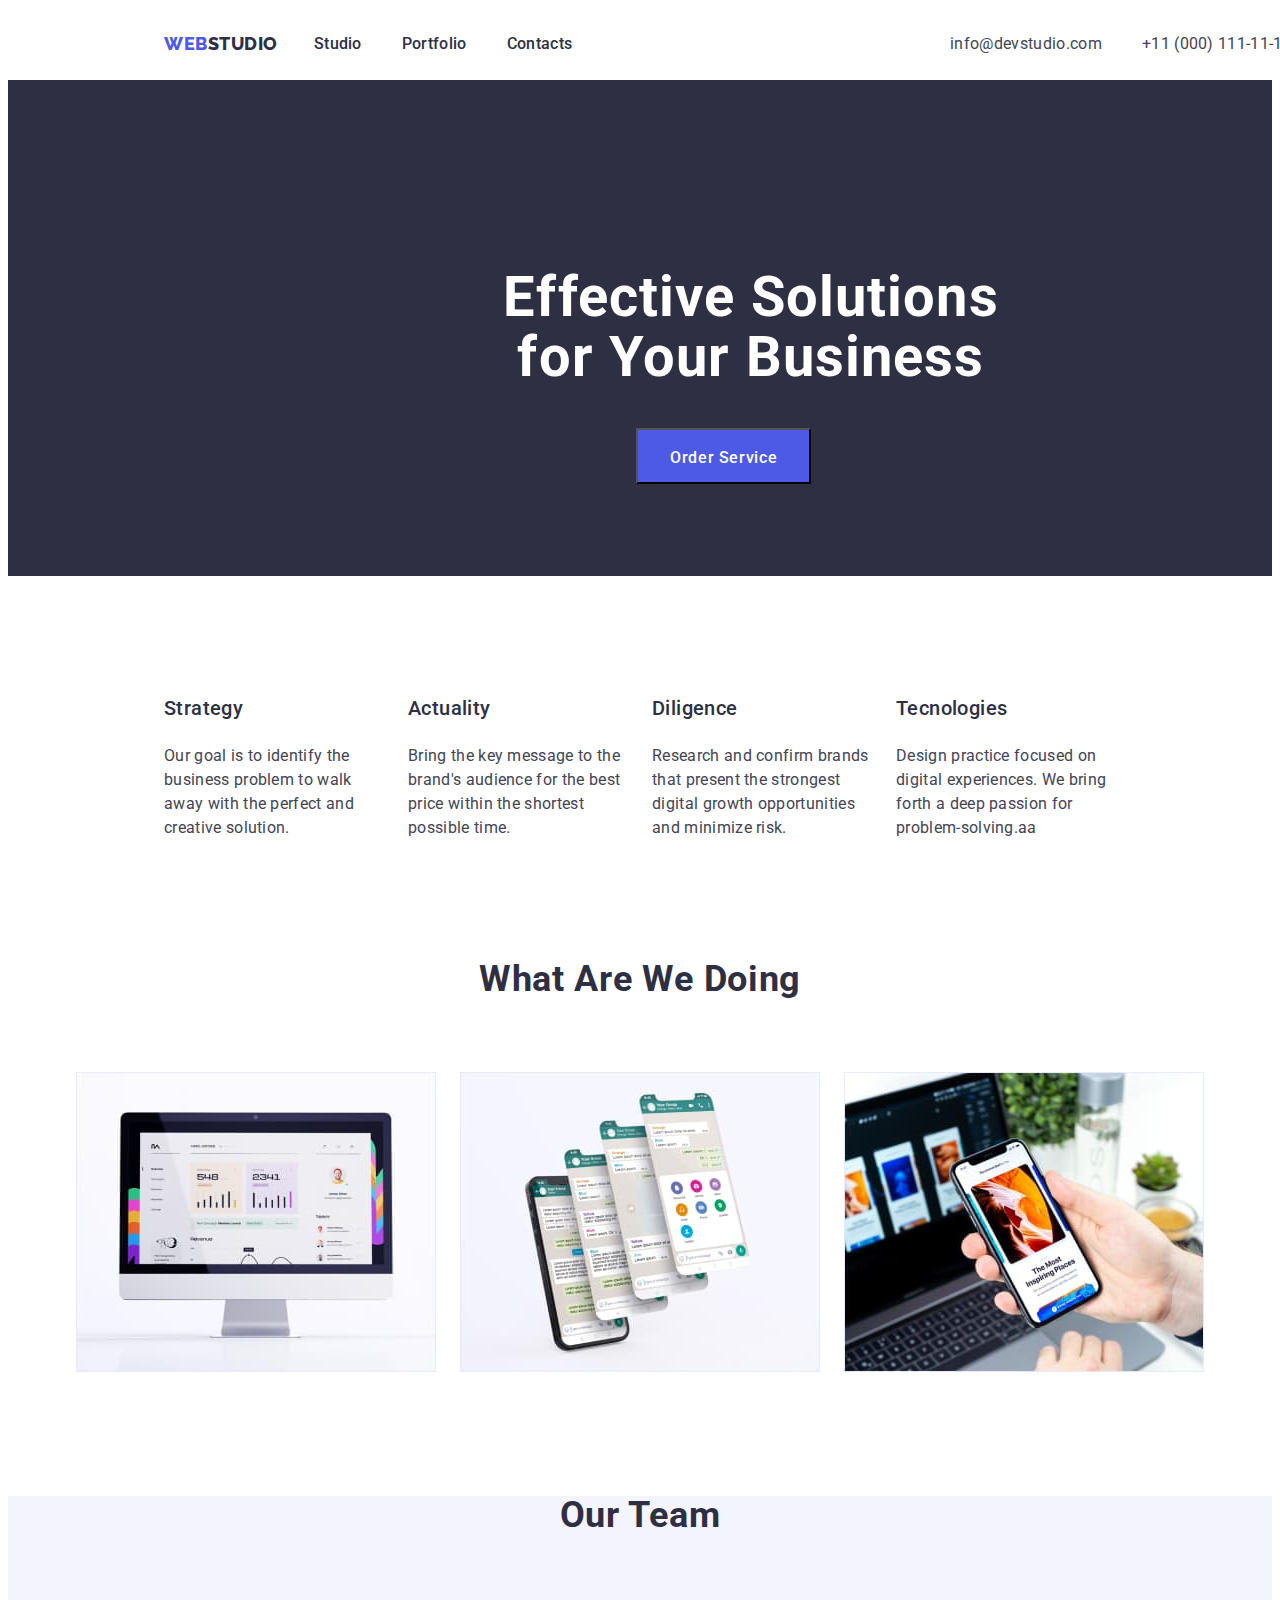
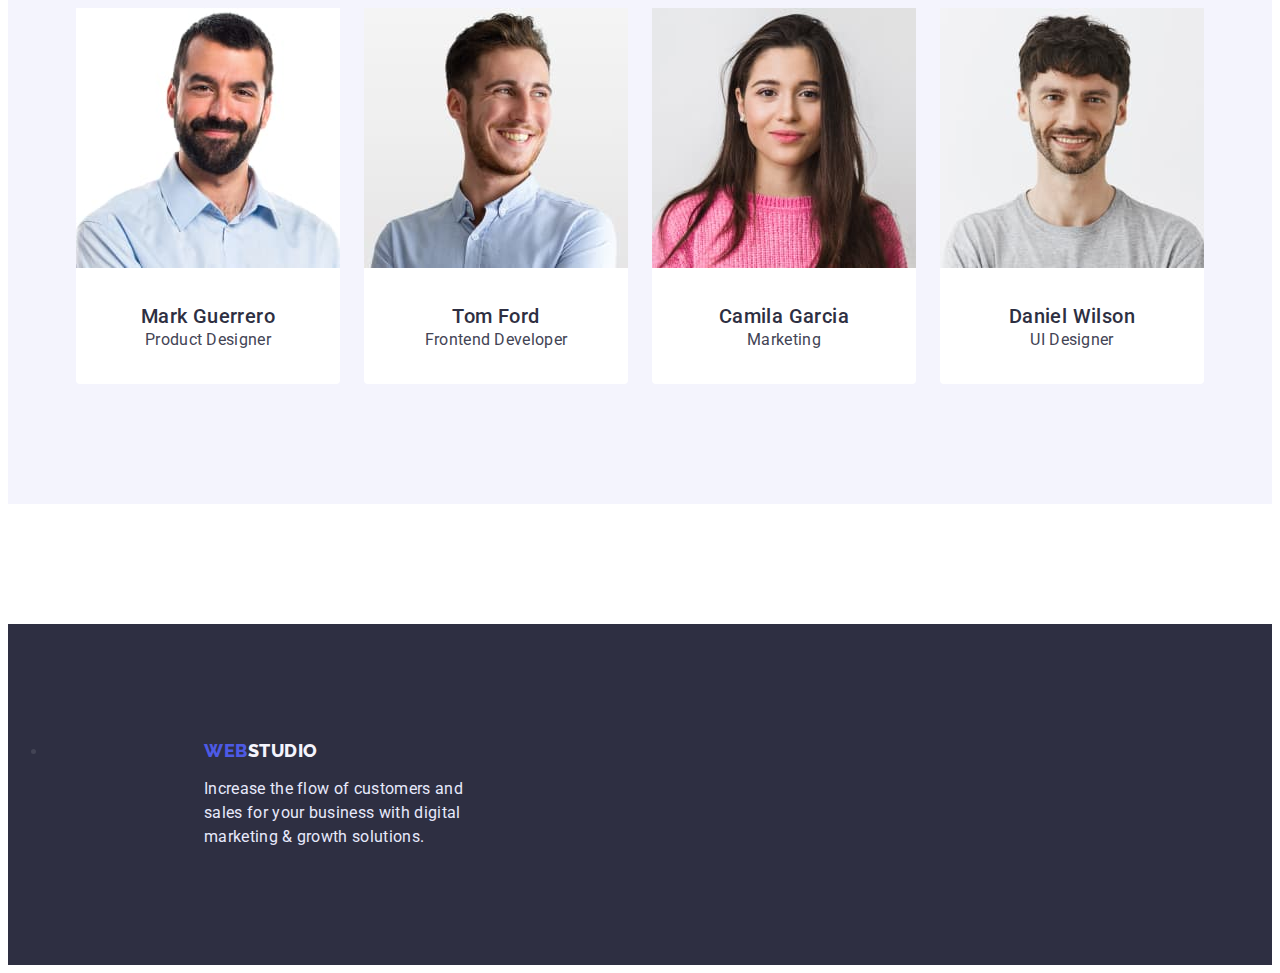
<file: index.html>
<!DOCTYPE html>
<html lang="en">
  <head>
    <meta charset="UTF-8" />
    <meta http-equiv="X-UA-Compatible" content="IE=edge" />
    <meta name="viewport" content="width=device-width, initial-scale=1.0" />
    <title>Webstudio</title>
    <link rel="preconnect" href="https://fonts.googleapis.com" />
    <link rel="preconnect" href="https://fonts.gstatic.com" crossorigin />
    <link
      href="https://fonts.googleapis.com/css2?family=Raleway:wght@800&family=Roboto:wght@400;500;700;900&display=swap"
      rel="stylesheet"
    />
    <link
      rel="stylesheet"
      href="https://cdnjs.cloudflare.com/ajax/libs/modern-normalize/1.1.0/modern-normalize.min.css"
      integrity="sha512-wpPYUAdjBVSE4KJnH1VR1HeZfpl1ub8YT/NKx4PuQ5NmX2tKuGu6U/JRp5y+Y8XG2tV+wKQpNHVUX03MfMFn9Q=="
      crossorigin="anonymous"
      referrerpolicy="no-referrer"
    />
    <link rel="stylesheet" href="./css/styles.css" />
  </head>
  <body>
    <header class="header-page">
      <nav class="header-nav">
        <a href="./index.html" class="first-logo link">
          Web<span class="two-logo">Studio</span></a
        >
        <ul class="menu-item list">
          <li class="menu-item-list">
            <a href="./index.html" class="menu-item-link link">Studio</a>
          </li>
          <li class="menu-item-list">
            <a href="./portfolio.html" class="menu-item-link link">Portfolio</a>
          </li>
          <li class="menu-item-list">
            <a href="" class="menu-item-link link">Contacts</a>
          </li>
        </ul>
      </nav>
      <address class="adress-page">
        <ul class="address-list list">
          <li class="adress-item">
            <a href="mailto:info@devstudio.com" class="adr-link link"
              >info@devstudio.com</a
            >
          </li>
          <li class="adress-item">
            <a href="tel:+110001111111" class="adr-link link"
              >+11 (000) 111-11-11</a
            >
          </li>
        </ul>
      </address>
    </header>
    <main>
      <section class="hero-page">
        <h1 class="hero-item">Effective Solutions for Your Business</h1>
        <button type="button" class="hero-button btn">Order Service</button>
      </section>
      <section class="organizer-plan section">
        <div class="container">
          <h2 class="text-invisible">Company Items</h2>
          <ul class="organizer-plan-items list">
            <li class="organizer-plan-list">
              <h3 class="organizer-title">Strategy</h3>
              <p class="par-text">
                Our goal is to identify the business problem to walk away with
                the perfect and creative solution.
              </p>
            </li>
            <li class="organizer-plan-list">
              <h3 class="organizer-title">Actuality</h3>
              <p class="par-text">
                Bring the key message to the brand's audience for the best price
                within the shortest possible time.
              </p>
            </li>
            <li class="organizer-plan-list">
              <h3 class="organizer-title">Diligence</h3>
              <p class="par-text">
                Research and confirm brands that present the strongest digital
                growth opportunities and minimize risk.
              </p>
            </li>
            <li class="organizer-plan-list">
              <h3 class="organizer-title">Tecnologies</h3>
              <p class="par-text">
                Design practice focused on digital experiences. We bring forth a
                deep passion for problem-solving.аа
              </p>
            </li>
          </ul>
        </div>
      </section>

      <section class="mockup section">
        <div class="container">
          <h2 class="mockup-title">What are we doing</h2>
        <ul class="mockups list">
          <li class="mockup-li">
            <img
              src="./images/work1.jpg"
              alt="our work"
              width="360"
              height="300"
            />
          </li>
          <li class="mockup-li">
            <img
              src="./images/work2.jpg"
              alt="our work"
              width="360"
              height="300"
            />
          </li>
          <li class="mockup-li">
            <img
              src="./images/work3.jpg"
              alt="our work"
              width="360"
              height="300"
            />
          </li>
        </ul>
        </div>
      </section>
      <section class="team-work section">
        <div class="containet">
          <h2 class="team-title">Our Team</h2>
        <ul class="team-works list">
          <li class="team-work-list">
            <img
              src="./images/teamcard1.jpg"
              alt="Team Card Mark Guerrero "
              width="264"
              height="260"
            />
            <h3 class="team-work-item">Mark Guerrero</h3>
            <p class="par-text">Product Designer</p>
          </li>
          <li class="team-work-list">
            <img
              src="./images/teamcard2.jpg"
              alt="Team Card Tom Ford "
              width="264"
              height="260"
            />

            <h3 class="team-work-item">Tom Ford</h3>
            <p class="par-text">Frontend Developer</p>
          </li>
          <li class="team-work-list">
            <img
              src="./images/teamcard3.jpg"
              alt="Team Card Camila Garcia "
              width="264"
              height="260"
            />

            <h3 class="team-work-item">Camila Garcia</h3>
            <p class="par-text">Marketing</p>
          </li>
          <li class="team-work-list">
            <img
              src="./images/teamcard4.jpg"
              alt="Team Card Daniel Wilson "
              width="264"
              height="260"
            />
            <h3 class="team-work-item">Daniel Wilson</h3>
            <p class="par-text">UI Designer</p>
          </li>
        </ul>
        </div>
      </section>
    </main>
    <footer class="footer-page">
     <div class="container">
      <ul>
        <li><a href="./index.html" class="first-logo link">
          Web<span class="two-logo whitecolor">Studio</span></a
        >
        <p class="par-text footer-text">
          Increase the flow of customers and sales for your business with digital
          marketing & growth solutions.</li>
      </ul>
      
      </p>
     </div>
    </footer>
  </body>
</html>
</file>
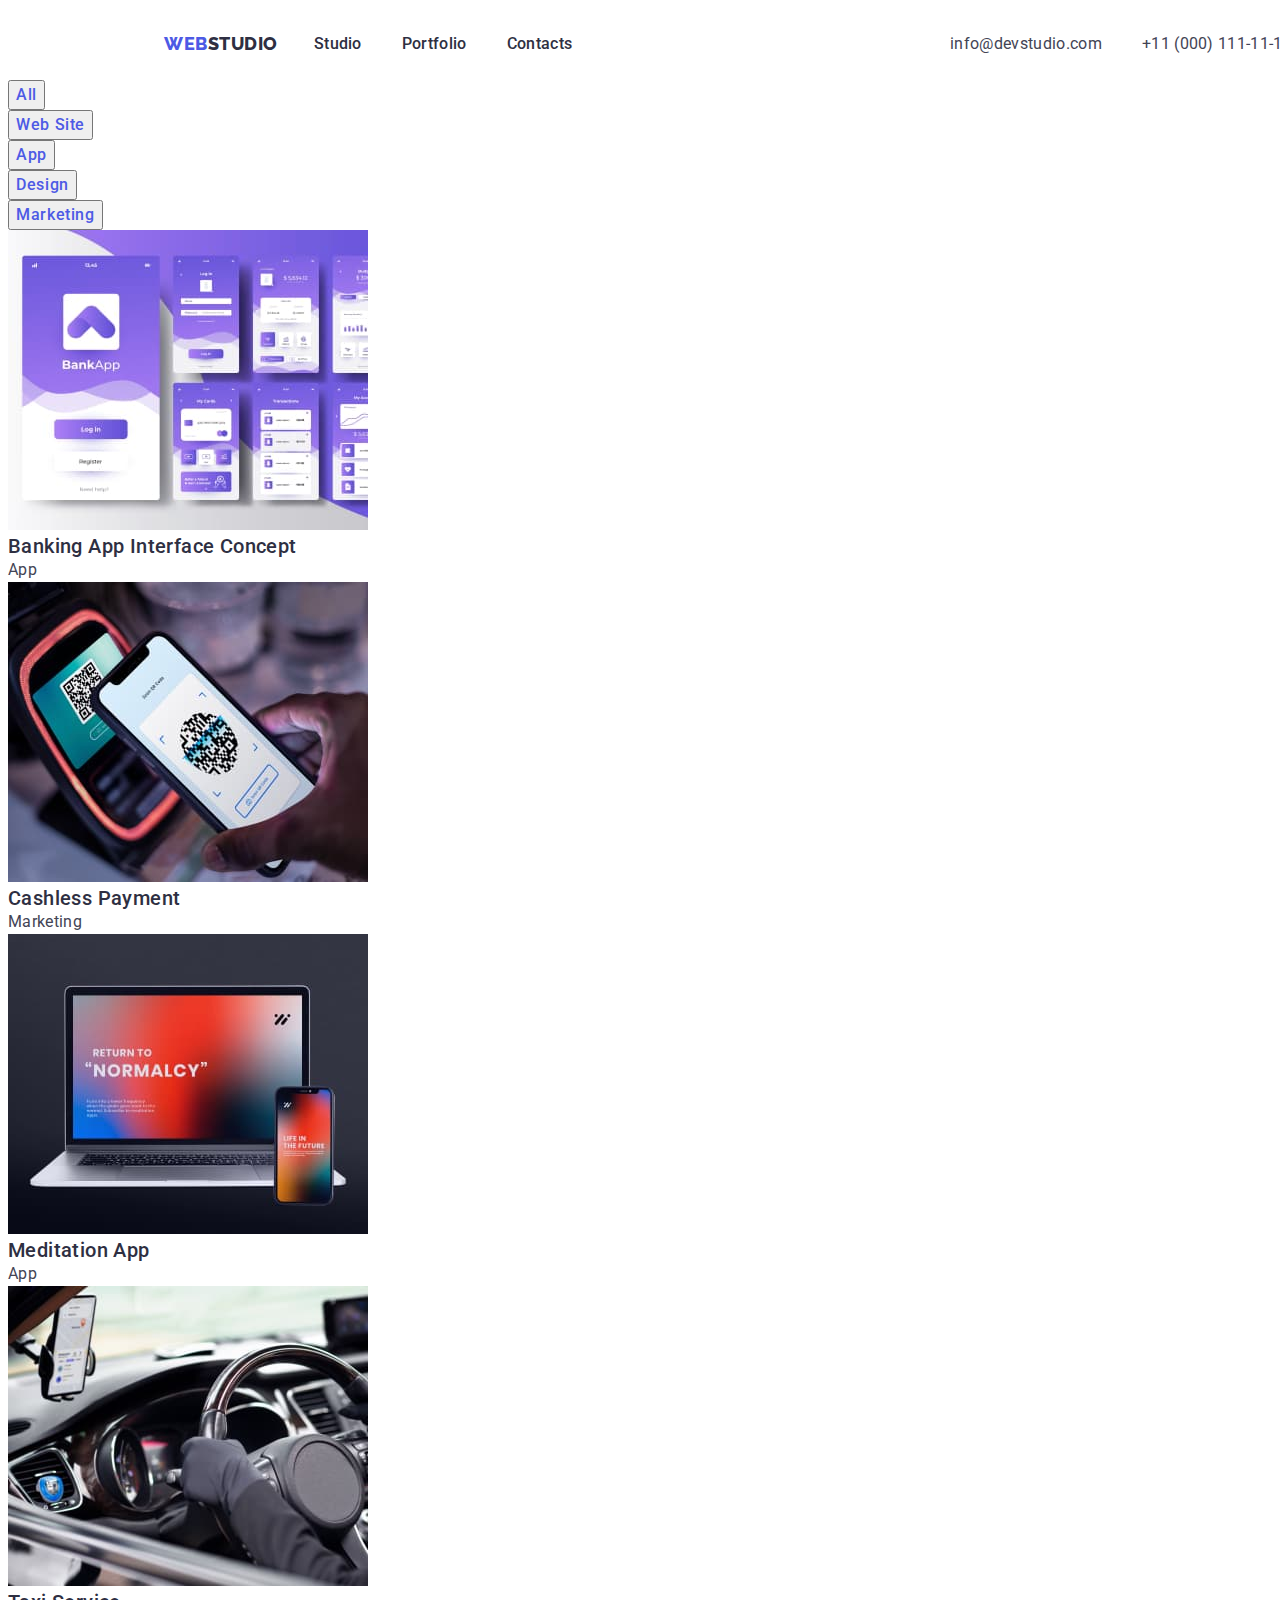
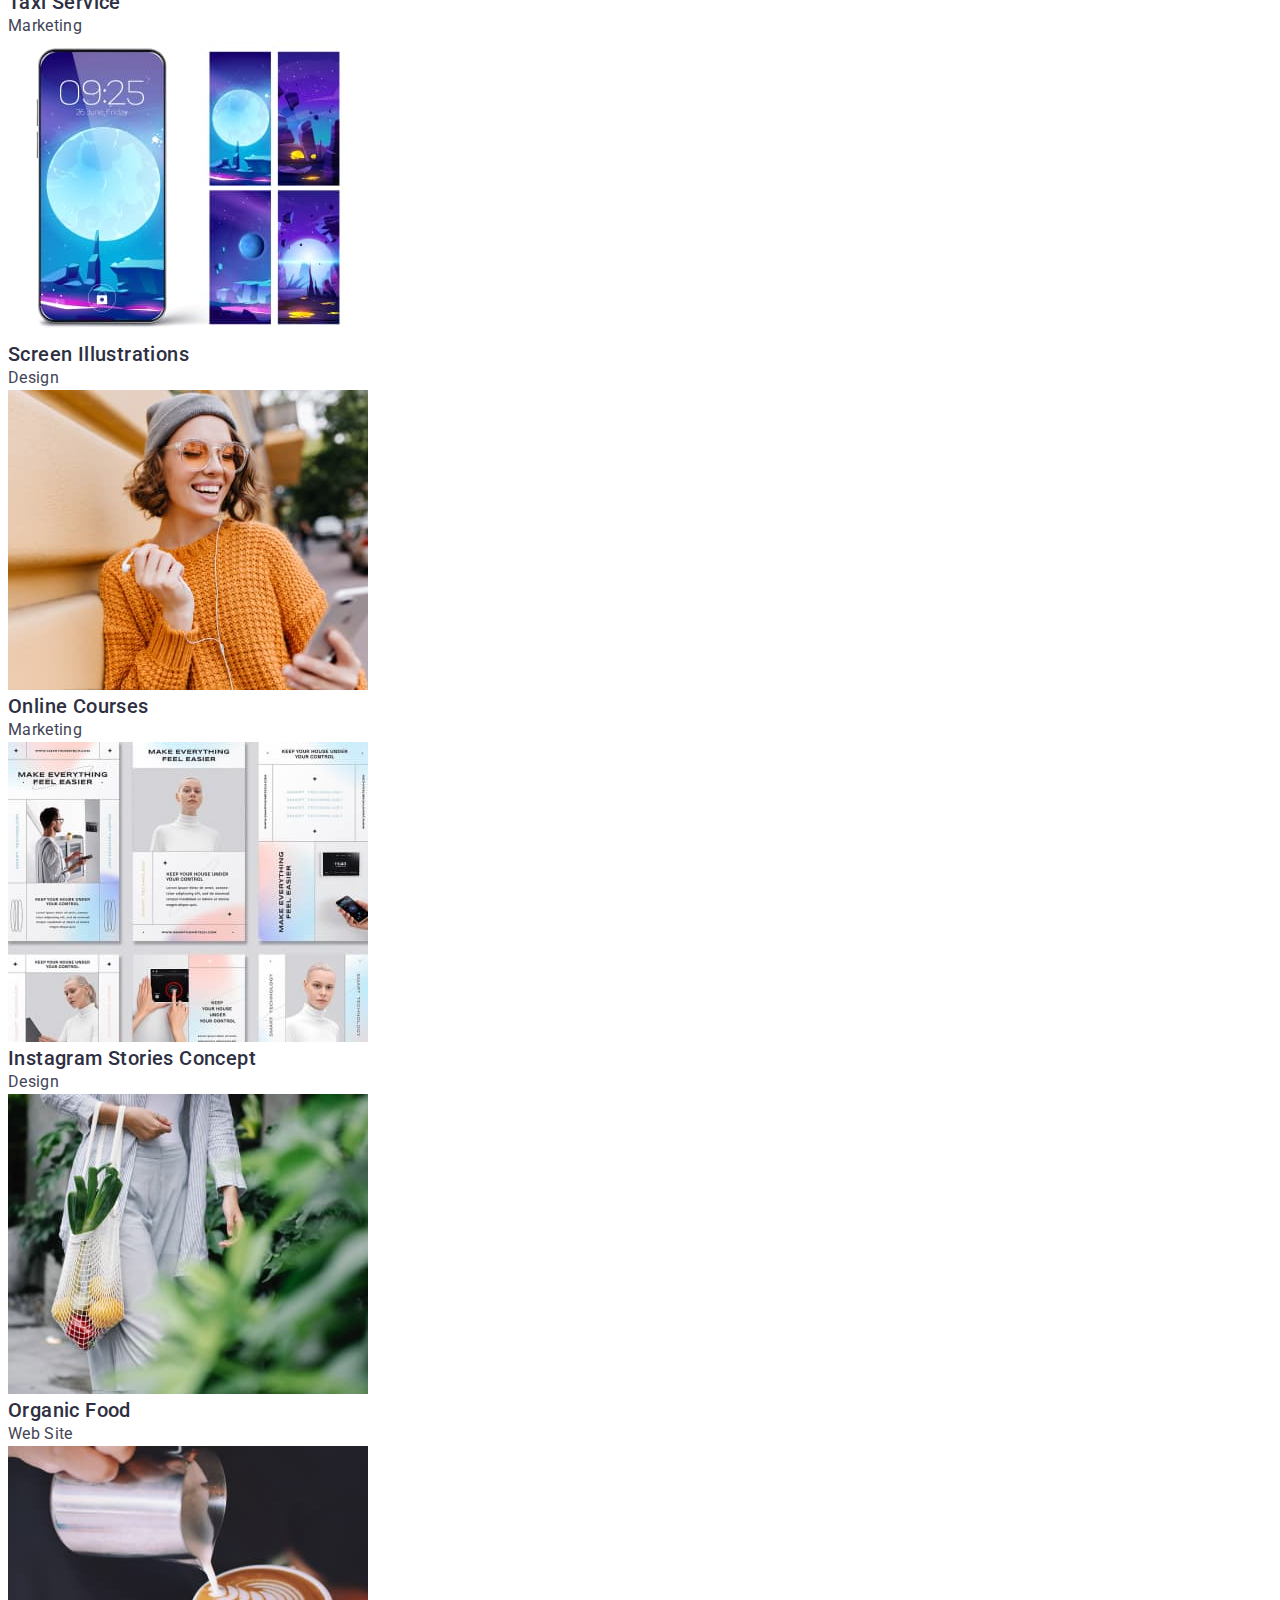
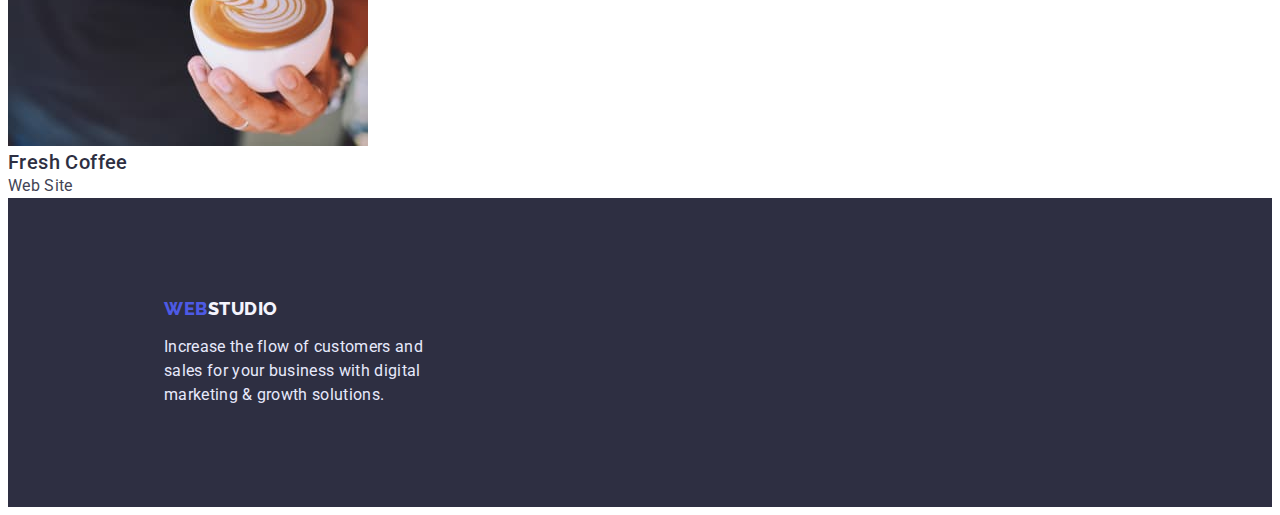
<file: portfolio.html>
<!DOCTYPE html>
<html lang="en">
  <head>
    <meta charset="UTF-8" />
    <meta http-equiv="X-UA-Compatible" content="IE=edge" />
    <meta name="viewport" content="width=device-width, initial-scale=1.0" />
    <title>Webstudio</title>
    <link rel="preconnect" href="https://fonts.googleapis.com" />
    <link rel="preconnect" href="https://fonts.gstatic.com" crossorigin />
    <link
      href="https://fonts.googleapis.com/css2?family=Raleway:wght@800&family=Roboto:wght@400;500;700;900&display=swap"
      rel="stylesheet"
    />
    <link
      rel="stylesheet"
      href="https://cdnjs.cloudflare.com/ajax/libs/modern-normalize/1.1.0/modern-normalize.min.css"
      integrity="sha512-wpPYUAdjBVSE4KJnH1VR1HeZfpl1ub8YT/NKx4PuQ5NmX2tKuGu6U/JRp5y+Y8XG2tV+wKQpNHVUX03MfMFn9Q=="
      crossorigin="anonymous"
      referrerpolicy="no-referrer"
    />
    <link rel="stylesheet" href="./css/styles.css" />
  </head>
  <body>
    <header class="header-page">
      <nav class="header-nav">
        <a href="./index.html" class="first-logo link">
          Web<span class="two-logo">Studio</span></a
        >
        <ul class="menu-item list">
          <li class="menu-item-list">
            <a href="./index.html" class="menu-item-link link">Studio</a>
          </li>
          <li class="menu-item-list">
            <a href="./portfolio.html" class="menu-item-link link">Portfolio</a>
          </li>
          <li class="menu-item-list">
            <a href="" class="menu-item-link link">Contacts</a>
          </li>
        </ul>
      </nav>
      <address class="adress-page">
        <ul class="address-list list">
          <li class="adress-item">
            <a href="mailto:info@devstudio.com" class="adr-link link"
              >info@devstudio.com</a
            >
          </li>
          <li class="adress-item">
            <a href="tel:+110001111111" class="adr-link link"
              >+11 (000) 111-11-11</a
            >
          </li>
        </ul>
      </address>
    </header>
    <main>
      <section>
        <h1 hidden>Project Items</h1>
        <ul class="buttom-page-list list">
          <li><button type="button" class="buttom-page btn">All</button></li>
          <li>
            <button type="button" class="buttom-page btn">Web Site</button>
          </li>
          <li><button type="button" class="buttom-page btn">App</button></li>
          <li><button type="button" class="buttom-page btn">Design</button></li>
          <li>
            <button type="button" class="buttom-page btn">Marketing</button>
          </li>
        </ul>
        <ul class="resume-list list">
          <li class="resume-list">
            <a class="link" href=""
              ><img
                src="./images/resume1.jpg"
                alt="Banking App Interface
              Concept"
                width="360"
                height="300"
              />
              <h2 class="resume-title">Banking App Interface Concept</h2>
              <p class="par-text">App</p></a
            >
          </li>
          <li class="resume-list">
            <a class="link" href=""
              ><img
                src="./images/resume2.jpg"
                alt="Cashless Payment"
                width="360"
                height="300"
              />
              <h2 class="resume-title">Cashless Payment</h2>
              <p class="par-text">Marketing</p></a
            >
          </li>
          <li class="resume-list">
            <a class="link" href=""
              ><img
                src="./images/resume3.jpg"
                alt="Meditaion App"
                width="360"
                height="300"
              />
              <h2 class="resume-title">Meditation App</h2>
              <p class="par-text">App</p></a
            >
          </li>
          <li class="resume-list">
            <a class="link" href=""
              ><img
                src="./images/resume4.jpg"
                alt="Taxi Service"
                width="360"
                height="300"
              />
              <h2 class="resume-title">Taxi Service</h2>
              <p class="par-text">Marketing</p></a
            >
          </li>
          <li class="resume-list">
            <a class="link" href=""
              ><img
                src="./images/resume5.jpg"
                alt="Screen Illustrations"
                width="360"
                height="300"
              />
              <h2 class="resume-title">Screen Illustrations</h2>
              <p class="par-text">Design</p></a
            >
          </li>
          <li class="resume-list">
            <a class="link" href=""
              ><img
                src="./images/resume6.jpg"
                alt="Online Courses"
                width="360"
                height="300"
              />
              <h2 class="resume-title">Online Courses</h2>
              <p class="par-text">Marketing</p></a
            >
          </li>
          <li class="resume-list">
            <a class="link" href=""
              ><img
                src="./images/resume7.jpg"
                alt="Instagram Stories Concept"
                width="360"
                height="300"
              />
              <h2 class="resume-title">Instagram Stories Concept</h2>
              <p class="par-text">Design</p></a
            >
          </li>
          <li class="resume-list">
            <a class="link" href=""
              ><img
                src="./images/resume8.jpg"
                alt="Organic Food"
                width="360"
                height="300"
              />
              <h2 class="resume-title">Organic Food</h2>
              <p class="par-text">Web Site</p></a
            >
          </li>
          <li class="resume-list">
            <a class="link" href=""
              ><img
                src="./images/resume9.jpg"
                alt="Fresh Coffee"
                width="360"
                height="300"
              />
              <h2 class="resume-title">Fresh Coffee</h2>
              <p class="par-text">Web Site</p></a
            >
          </li>
        </ul>
      </section>
    </main>
    <footer class="footer-page">
      <a href="./index.html" class="first-logo link">
        Web<span class="two-logo whitecolor">Studio</span></a
      >
      <p class="par-text footer-text">
        Increase the flow of customers and sales for your business with digital
        marketing & growth solutions.
      </p>
    </footer>
  </body>
</html>
</file>
<file: css/styles.css>
:root {
  --first-logo-color: #4d5ae5;
  --two-logo-color: #f4f4fd;
  --black-color: #2e2f42;
  --par-text: #434455;
  --footer-text: #e7e9fc;
  --background: #2e2f42;
  --background-buttom: #f4f4fd;
  --main-text: #434455;
  --press-button: #404bbf;
}
body {
  font-family: "Roboto", sans-serif;
  color: var(--main-text);
}

h1,
h2,
h3,
h4,
p {
  margin: 0;
}
.section {
  margin-top: 120px;
  margin-bottom: 120px;
}
.list {
  list-style: none;
  margin: 0;
  padding-left: 0;
}
.link {
  text-decoration: none;
}
.header-page {
  display: flex;
  width: 1440px;
  height: 72px;
}
.header-nav {
  display: flex;
  flex-direction: row;
}
.first-logo {
  display: flex;
  justify-content: center;
  align-items: center;
  margin-left: 156px;
  margin-right: 36px;
  font-family: "Raleway", sans-serif;
  font-weight: 800;
  font-size: 18px;
  line-height: 1.17;
  letter-spacing: 0.03em;
  text-transform: uppercase;
  color: var(--first-logo-color);
}
.two-logo {
  color: var(--background);
}
.menu-item {
  display: flex;
  justify-content: flex-start;
  align-items: center;
  flex-direction: row;
  gap: 40px;
}

.menu-item-list {
}
.menu-item-link {
  font-weight: 500;
  font-size: 16px;
  font-style: normal;
  line-height: 1.5;
  letter-spacing: 0.02em;
  color: var(--black-color);
}
.menu-item-link:hover,
.menu-item-link:focus,
.adr-link:hover,
.adr-link:focus {
  color: #404bbf;
}
.adress-page {
  display: flex;
  font-style: normal;
  line-height: 1.5;
  margin-left: auto;
  margin-right: 156px;
}
.address-list {
  display: flex;
  gap: 40px;
  justify-content: flex-end;
  align-items: center;
}
.adress-item {
}
.adr-link {
  font-style: normal;
  font-size: 16px;
  line-height: 1.5;
  letter-spacing: 0.02em;
  color: var(--main-text);
}
.hero-page {
  background: #2e2f42;
  text-align: center;

  padding-top: 188px;
  padding-bottom: 188px;
  padding-left: 495px;
  background: #2e2f42;
}
.hero-item {
  width: 496px;
  height: 120px;
  font-weight: 700;
  font-size: 56px;
  line-height: 1.07;
  text-align: center;
  letter-spacing: 0.02em;
  color: #ffffff;
}
.hero-button {
  display: flex;
  flex-direction: row;
  align-items: flex-start;
  padding: 16px 32px;
  gap: 10px;
  position: absolute;
  height: 56px;
  left: 636px;
  top: 428px;

  color: #ffffff;
  background: #4d5ae5;
  font-family: "Roboto", sans-serif;
  font-weight: 500;
}
.btn {
  font-family: "Roboto", sans-serif;
  font-weight: 500;
  font-size: 16px;
  line-height: 1.5;
  letter-spacing: 0.04em;
  cursor: pointer;
}
.hero-button:hover,
.hero-button:focus {
  background: #404bbf;
}
.organizer-plan {
  margin-top: 120px;
  margin-bottom: 120px;
}
.text-invisible {
  display: none;
}
.organizer-plan .organizer-plan-items {
  display: flex;
  gap: 24px;
}
.organizer-plan .organizer-plan-list {
  width: calc((100% - 72px) / 4);
}

.organizer-plan-items {
  margin-left: 156px;
  margin-right: 156px;
}
.organizer-plan-list {
  display: flex;
  flex-direction: column;
  align-items: flex-start;
  padding: 0px;
  gap: 8px;
  gap: 24px;
  width: 264px;
}
.par-text {
  font-size: 16px;
  line-height: 1.5;
  letter-spacing: 0.02em;
  color: var(--main-text);
}
/* Mockup */
.mockup {
  margin-left: 156px;
  margin-right: 156px;
}
.mockups {
  display: flex;
  justify-content: center;
  gap: 24px;
  margin-top: 72px;
}
/* .Mocup */
/* Teamwork */
.team-works {
  display: flex;
  flex-direction: row;
  justify-content: center;
  gap: 24px;
  margin-top: 72px;
}
.team-work {
  background: #f4f4fd;
}
.mockup-title,
.team-title {
  font-weight: 700;
  font-size: 36px;
  line-height: 1.11;
  text-align: center;
  letter-spacing: 0.02em;
  text-transform: capitalize;
  color: var(--black-color);
}

.team-work-list {
  border-radius: 0px 0px 4px 4px;
}
.team-work .team-works {
  display: flex;
  gap: 24px;
  text-align: center;
  justify-content: center;
}
.team-work .team-work-list {
  padding-bottom: 32px;
  margin-bottom: 120px;
  background-color: #ffffff;
}
.team-work .team-work-list img {
  margin-bottom: 32px;
}
.organizer-title,
.resume-title,
.team-work-item {
  font-weight: 500;
  font-size: 20px;
  line-height: 1.2;
  letter-spacing: 0.02em;
  color: var(--black-color);
}
/* /Teamwork */
/* Portfolio */
.buttom-page {
  font-family: "Roboto", sans-serif;
  font-weight: 500;
  color: #4d5ae5;
}
.buttom-page:hover,
.buttom-page:focus {
  color: #ffffff;
  background-color: #404bbf;
}
.section-resume {
}
.resume-list {
}
.par-text {
  font-size: 16px;
  line-height: 1.5;
  letter-spacing: 0.02em;
}
/* /Portfolio */
/* Footer */
.footer-page {
  background: var(--black-color);
  padding-top: 100px;
  padding-bottom: 100px;

}
.whitecolor {
  color: var(--two-logo-color);
}
.footer-text {
  color: #e7e9fc;
  width: 264px;
margin-left: 156px;

}
.footer-page .first-logo{
  display: block;
  margin-bottom: 16px;
}
/* /Footer */
</file>
